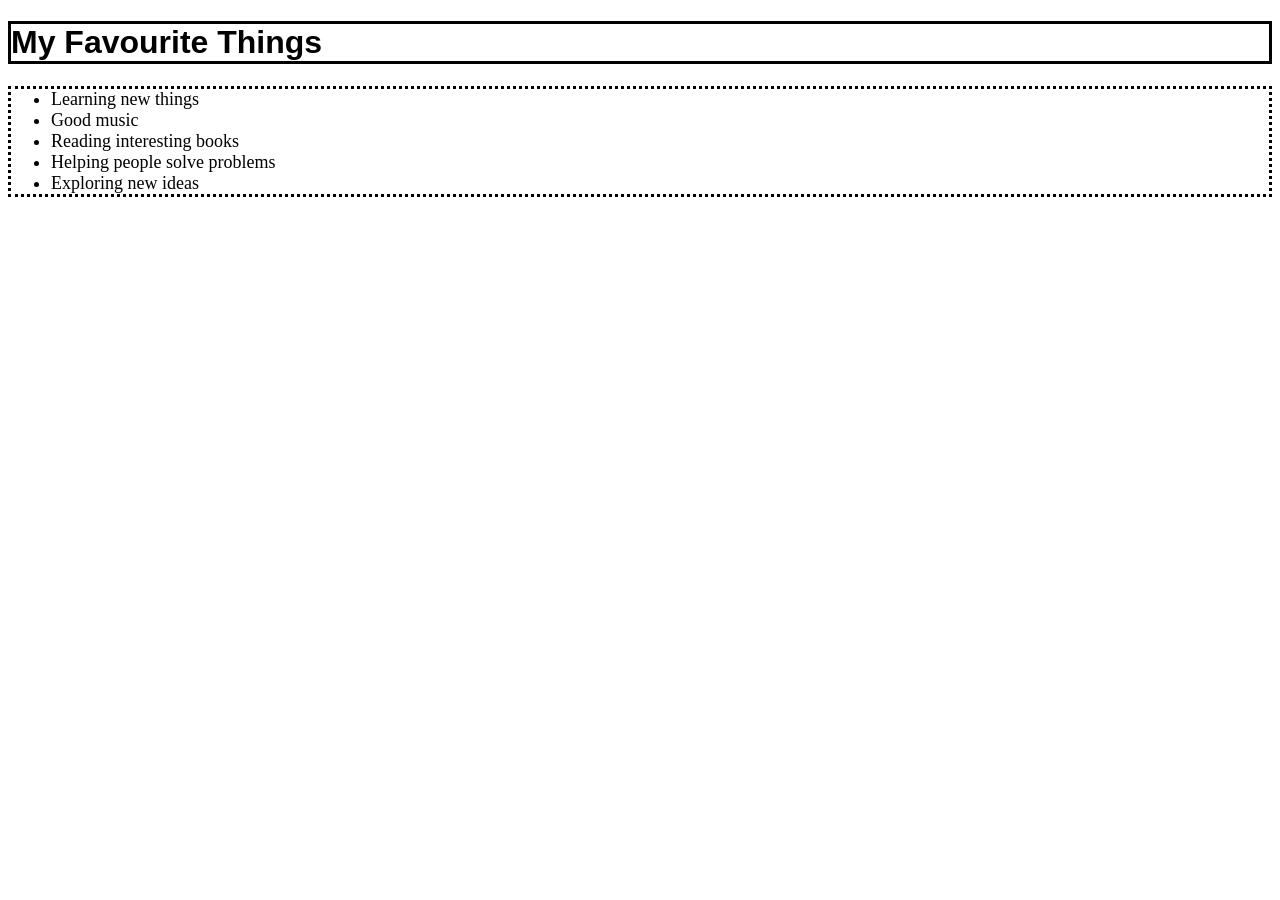
<file: Fonts and border properties/index.html>
<!doctype html>
<html lang="en">
  <head>
    <meta charset="UTF-8" />
    <meta name="viewport" content="width=device-width, initial-scale=1.0" />
    <title>My favourite things</title>
  </head>
  <body>
    <head>
      <style>
        h1 {
          font-family: Arial, Helvetica, sans-serif;
          border: solid black;
        }
        ul {
          font-family: Georgia, "Times New Roman", Times, serif;
          font-size: 18px;
          border: dotted black;
        }
      </style>
    </head>

    <h1>My Favourite Things</h1>
    <ul>
      <li>Learning new things</li>
      <li>Good music</li>
      <li>Reading interesting books</li>
      <li>Helping people solve problems</li>
      <li>Exploring new ideas</li>
    </ul>
  </body>
</html>
</file>
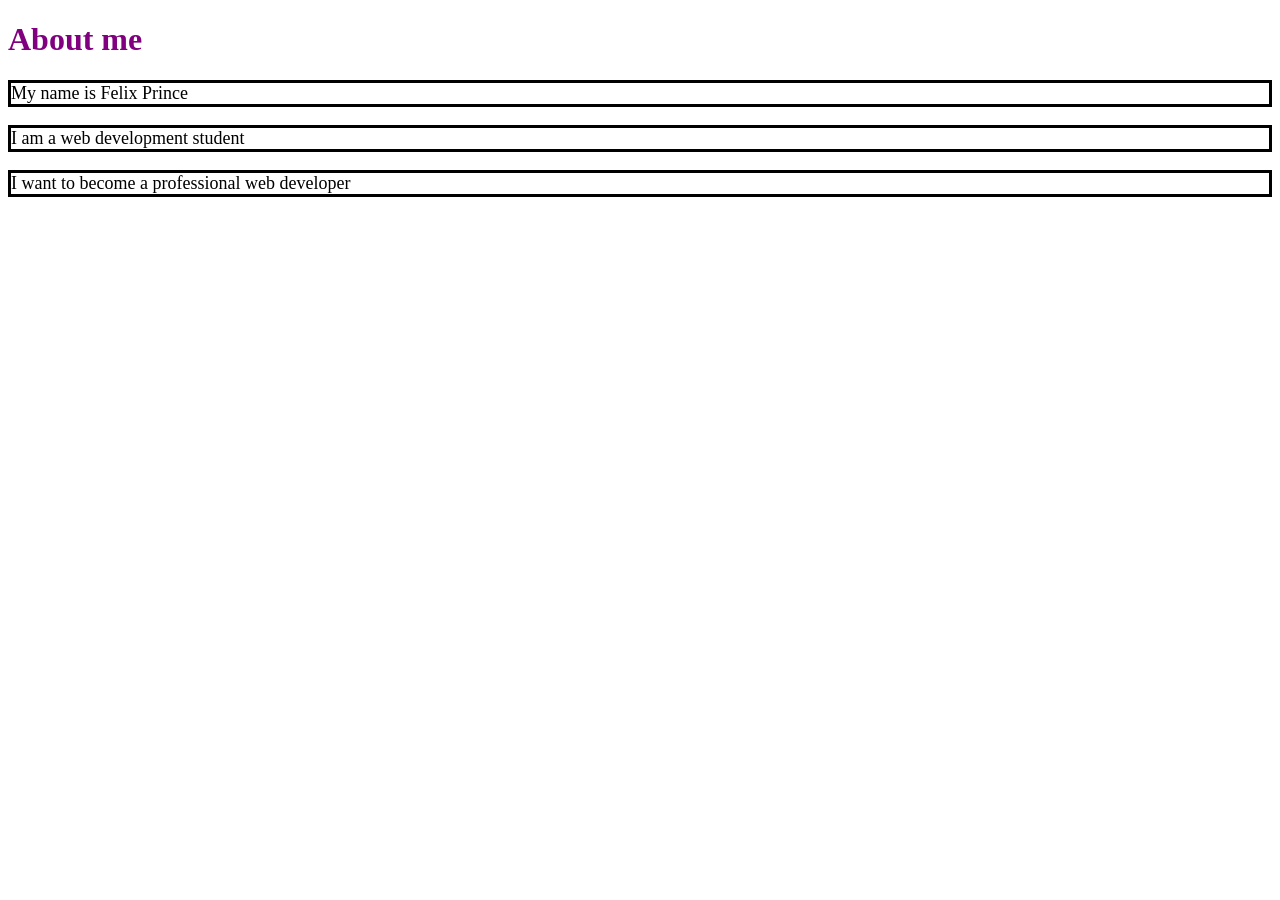
<file: Html  internal CSS/index.html>
<!DOCTYPE html>
<html lang="en">
<head>
    <meta charset="UTF-8">
    <meta name="viewport" content="width=device-width, initial-scale=1.0">
    <title>Html| Internal CSS</title>
</head>
<body>
    <head>
        <style>
            h1 {
                color: purple;
            }
        </style>
    </head>
    <h1>About me</h1>

    <head>
        <style>
            p {
                font-size: 18px;
                border:solid black;
            }
        </style>
    </head>
    <p>My name is Felix Prince</p>
    <p>I am a web development student</p>
    <p>I want to become a professional web developer</p>

</body>
</html>
</file>
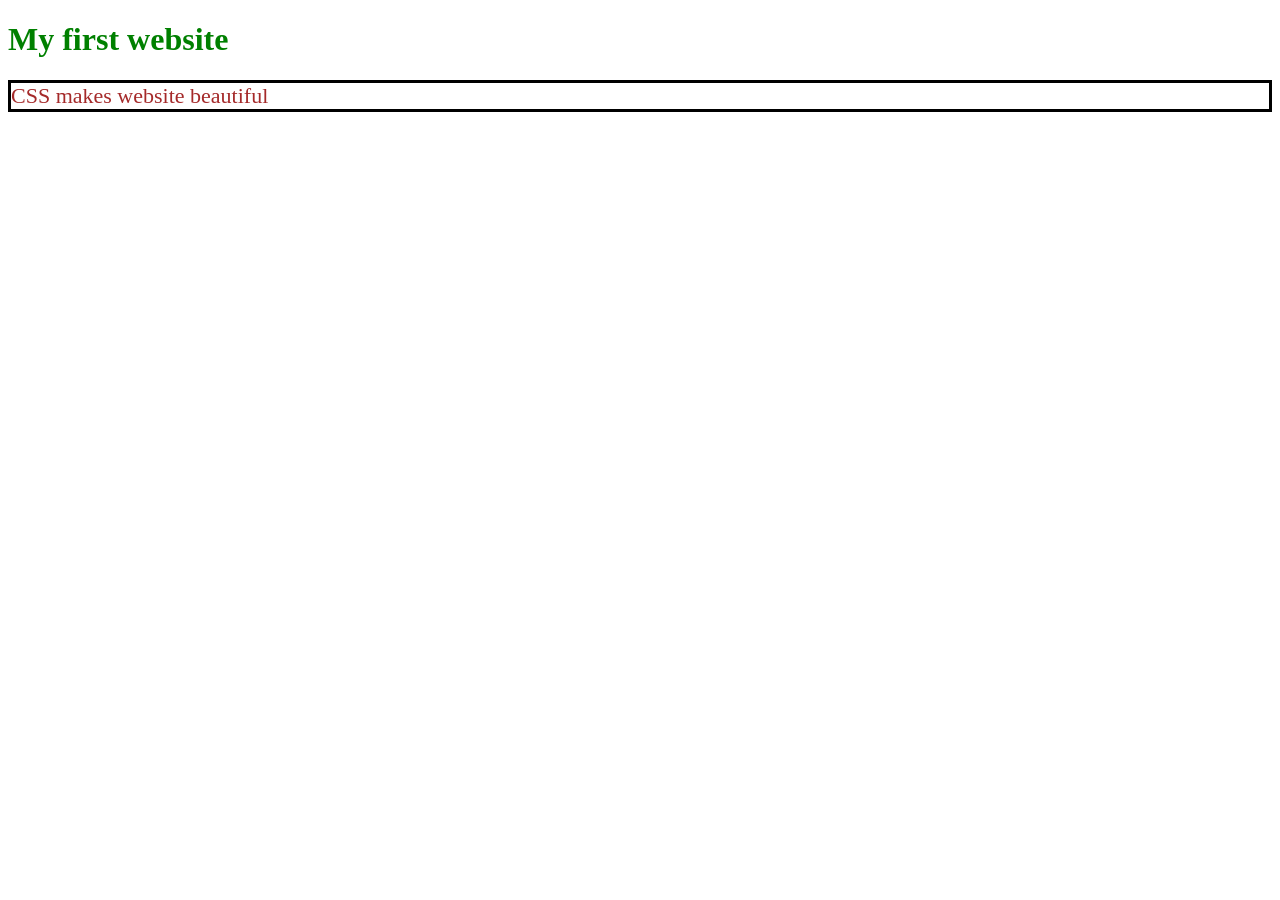
<file: Html external CSS/index.html>
<!DOCTYPE html>
<html lang="en">
<head>
    <meta charset="UTF-8">
    <meta name="viewport" content="width=device-width, initial-scale=1.0">
    <title>Html|External CSS</title>
    <link rel="stylesheet" href="style.css">
</head>
<body>
    <h1>My first website</h1>
    <p>CSS makes website beautiful</p>
</body>
</html>
</file>
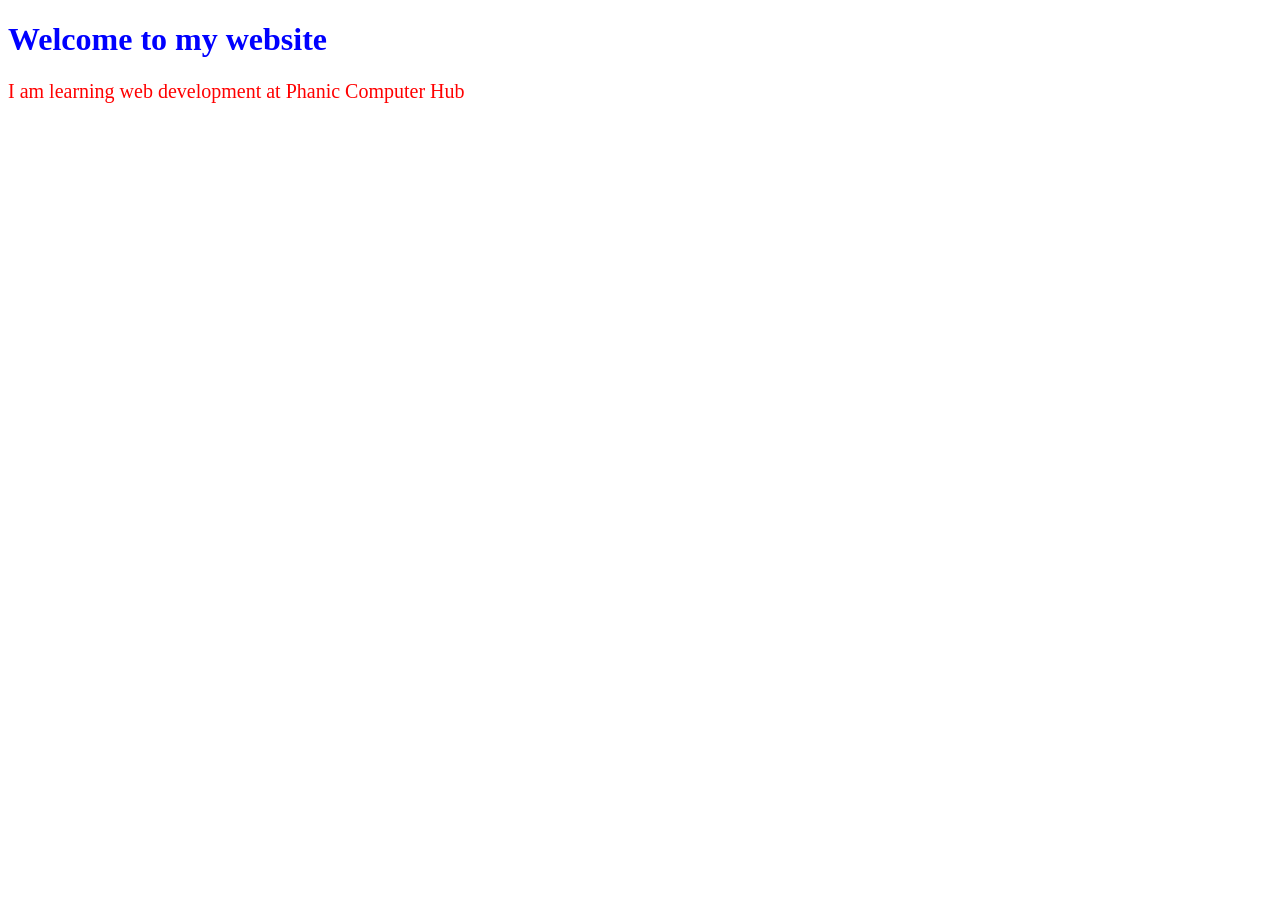
<file: Html inline CSS/Index.html>
<!DOCTYPE html>
<html lang="en">
<head>
    <meta charset="UTF-8">
    <meta name="viewport" content="width=device-width, initial-scale=1.0">
    <title>Html| Inline Css</title>
</head>
<body>
    <h1 style="color: blue;">Welcome to my website</h1>
    <p style="color: red;font-size: 20px;" >I am learning web development at Phanic Computer Hub</p>
</body>
</html>
</file>
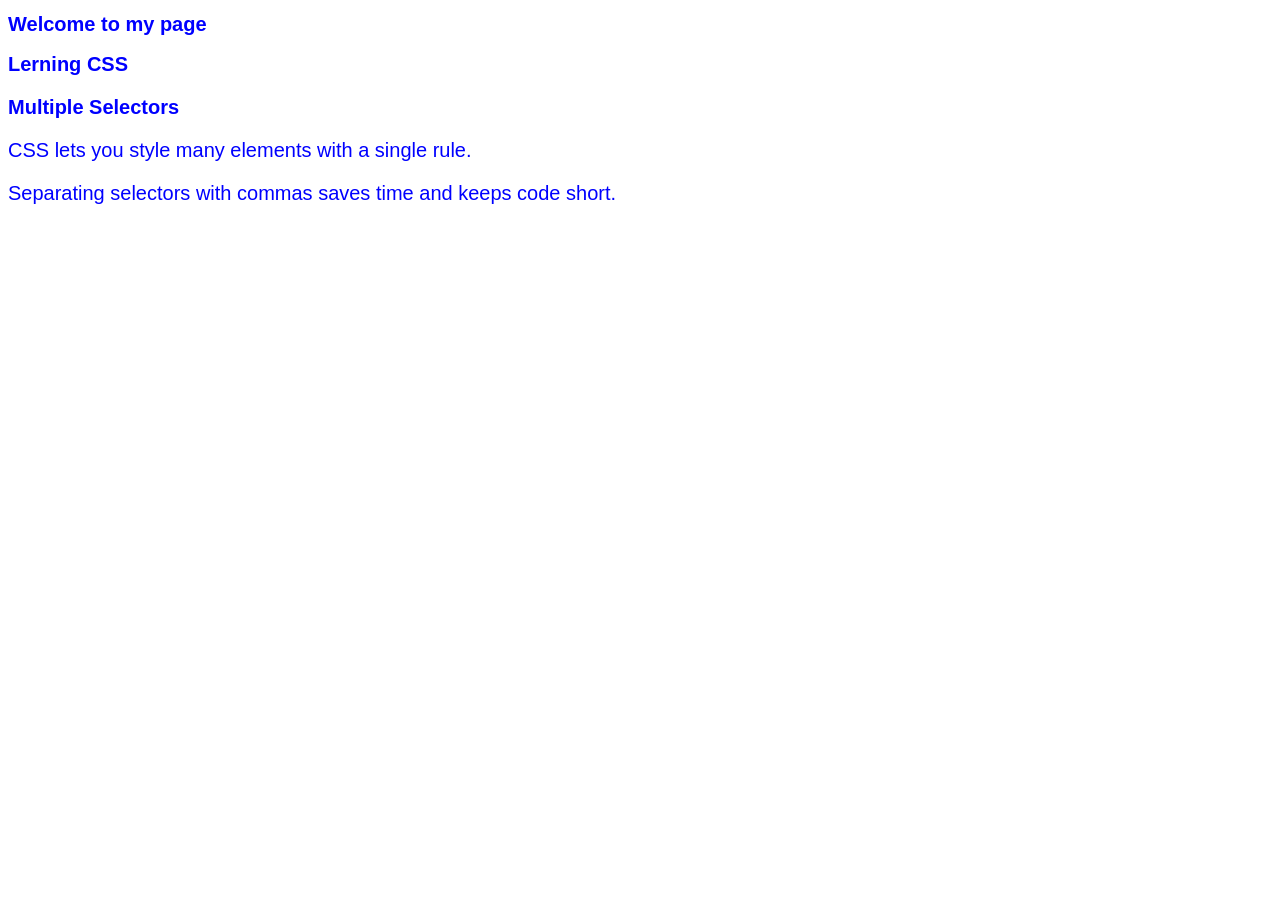
<file: Multiple selectors CSS/index.html>
<!doctype html>
<html lang="en">
  <head>
    <meta charset="UTF-8" />
    <meta name="viewport" content="width=device-width, initial-scale=1.0" />
    <title>Multiple selectors CSS</title>
  </head>
  <body>
    <head>
      <style>
        h1,
        h2,
        h3,
        p {
          color: blue;
          font-family: Arial, Helvetica, sans-serif;
          font-size: 20px;
        }
      </style>
    </head>

    <h1>Welcome to my page</h1>
    <h2>Lerning CSS</h2>
    <h3>Multiple Selectors</h3>
    <p>CSS lets you style many elements with a single rule.</p>
    <p>Separating selectors with commas saves time and keeps code short.</p>
  </body>
</html>
</file>
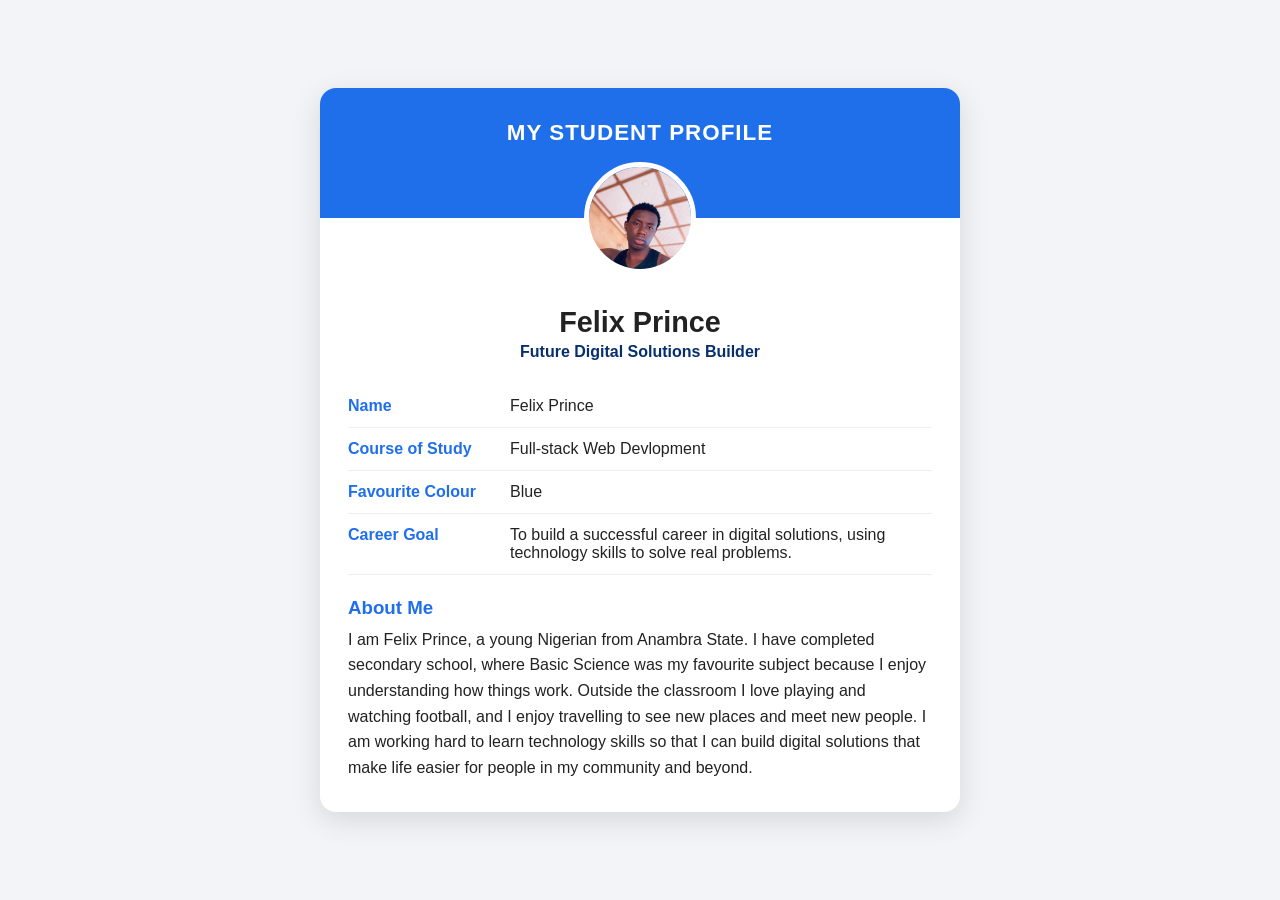
<file: My student profile/index.html>
<!doctype html>
<html lang="en">
  <head>
    <meta charset="utf-8" />
    <meta name="viewport" content="width=device-width, initial-scale=1" />
    <title>My Student Profile</title>
    <link rel="stylesheet" href="style.css" />
    <style>
      .tagline {
        text-align: center;
        color: #06306d;
        font-weight: 600;
        margin-bottom: 24px;
      }
      .about h3 {
        margin: 0 0 8px;
        color: #1f6feb;
      }
    </style>
  </head>
  <body>
    <div class="card">
      <header>
        <h1
          style="
            margin: 0;
            font-size: 1.4rem;
            letter-spacing: 1px;
            text-transform: uppercase;
          "
        >
          My Student Profile
        </h1>
      </header>

      <div class="photo-wrap">
        <img class="photo" src="image/prince.jpeg" alt="Felix Prince" />
      </div>

      <div class="body">
        <h2>Felix Prince</h2>
        <div class="tagline">Future Digital Solutions Builder</div>

        <div class="row">
          <div class="label">Name</div>
          <div>Felix Prince</div>
        </div>
        <div class="row">
          <div class="label">Course of Study</div>
          <div>Full-stack Web Devlopment</div>
        </div>
        <div class="row">
          <div class="label">Favourite Colour</div>
          <div>Blue</div>
        </div>
        <div class="row">
          <div class="label">Career Goal</div>
          <div>
            To build a successful career in digital solutions, using technology
            skills to solve real problems.
          </div>
        </div>

        <div class="about">
          <h3>About Me</h3>
          <p>
            I am Felix Prince, a young Nigerian from Anambra State. I have
            completed secondary school, where Basic Science was my favourite
            subject because I enjoy understanding how things work. Outside the
            classroom I love playing and watching football, and I enjoy
            travelling to see new places and meet new people. I am working hard
            to learn technology skills so that I can build digital solutions
            that make life easier for people in my community and beyond.
          </p>
        </div>
      </div>
    </div>
  </body>
</html>
</file>
<file: Html external CSS/style.css>
h1{
    color: green;
}

p{
    color: brown;
    font-size: 22px;
    border: solid black;
}
</file>
<file: My student profile/style.css>
* { box-sizing: border-box; }

body {
  margin: 0;
  min-height: 100vh;
  display: flex;
  align-items: center;
  justify-content: center;
  font-family: Segoe UI, Arial, sans-serif;
  background: #f2f4f8;
  color: #222;
  padding: 24px;
}

.card {
  width: 100%;
  max-width: 640px;
  background: #fff;
  border-radius: 16px;
  overflow: hidden;
  box-shadow: 0 8px 30px rgba(0, 0, 0, .12);
}

header {
  background: #1f6feb;
  color: #fff;
  text-align: center;
  padding: 32px 20px 72px;
}

.photo-wrap {
  display: flex;
  justify-content: center;
  margin-top: -56px;
}

.photo {
  width: 112px;
  height: 112px;
  border-radius: 50%;
  border: 5px solid #fff;
  background: #dde3ee;
  object-fit: cover;
}

.body { padding: 20px 28px 32px; }

h2 {
  text-align: center;
  margin: 12px 0 4px;
  font-size: 1.8rem;
}

.row {
  display: flex;
  gap: 12px;
  padding: 12px 0;
  border-bottom: 1px solid #eee;
}

.label {
  flex: 0 0 150px;
  font-weight: 700;
  color: #1f6feb;
}

.about { margin-top: 22px; }
.about p { margin: 0; line-height: 1.6; }


@media (max-width: 480px) {
  .row { flex-direction: column; gap: 2px; }
  .label { flex: none; }
}
</file>
